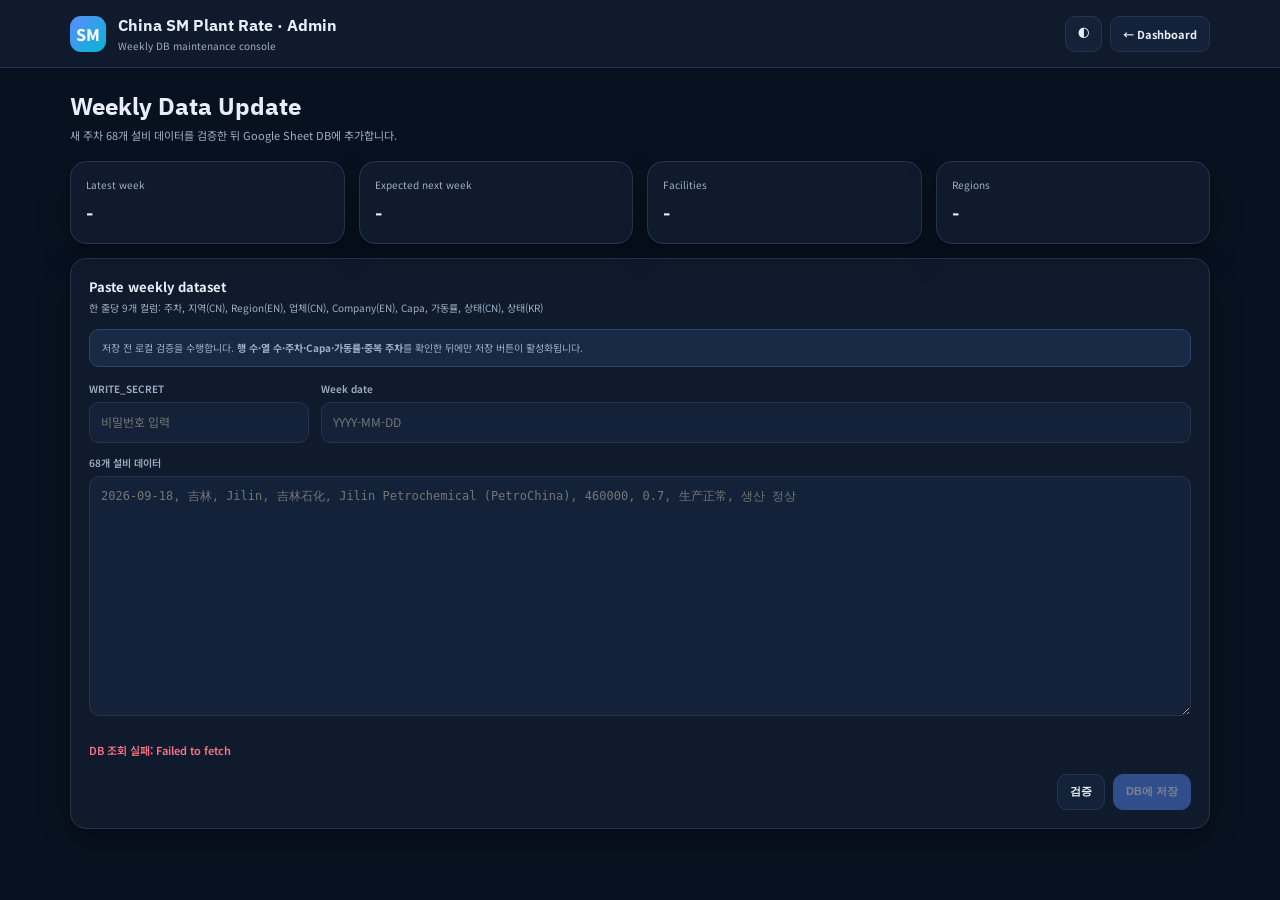
<file: admin.html>
<!doctype html>
<html lang="ko">
<head>
<meta charset="utf-8">
<meta name="viewport" content="width=device-width,initial-scale=1,viewport-fit=cover">
<title>China SM Plant Rate · Admin</title>
<link rel="icon" type="image/png" sizes="32x32" href="./assets/china-sm-32.png">
<link rel="icon" type="image/png" sizes="192x192" href="./assets/china-sm-192.png">
<link rel="apple-touch-icon" sizes="180x180" href="./assets/china-sm-180.png">
<link rel="manifest" href="./manifest.webmanifest">
<meta property="og:title" content="China SM Plant Rate · Admin">
<meta property="og:type" content="website">
<meta property="og:image" content="https://jskimlam.github.io/China_SM_Plnat_Rate/assets/china-sm-512.png">
<meta property="og:image:width" content="512">
<meta property="og:image:height" content="512">
<meta property="og:image:alt" content="China SM 중국 지도와 가동률 차트 앱 아이콘">

<script>
(function(){try{var s=localStorage.getItem('sm-dash-theme');var t=s||((matchMedia&&matchMedia('(prefers-color-scheme: dark)').matches)?'dark':'light');document.documentElement.setAttribute('data-theme',t)}catch(e){}})();
</script>
<link rel="preconnect" href="https://fonts.googleapis.com"><link rel="preconnect" href="https://fonts.gstatic.com" crossorigin>
<link rel="stylesheet" href="https://fonts.googleapis.com/css2?family=IBM+Plex+Sans+KR:wght@500;600;700&family=Noto+Sans+KR:wght@400;500;600;700&display=swap">
<style>
:root{color-scheme:light;--bg:#f4f7fb;--surface:#fff;--surface2:#f8fafc;--text:#0f172a;--muted:#64748b;--line:#e2e8f0;--brand:#2563eb;--green:#16a34a;--red:#dc2626;--orange:#d97706;--shadow:0 1px 2px rgba(15,23,42,.04),0 10px 30px rgba(15,23,42,.06)}
:root[data-theme="dark"]{color-scheme:dark;--bg:#08111f;--surface:#0f1b2d;--surface2:#132238;--text:#e8eef8;--muted:#9eb0c7;--line:#24364e;--brand:#5b8cff;--green:#4ade80;--red:#fb7185;--orange:#fbbf24;--shadow:0 1px 2px rgba(0,0,0,.22),0 12px 32px rgba(0,0,0,.24)}
*{box-sizing:border-box}body{margin:0;background:var(--bg);color:var(--text);font-family:'Noto Sans KR',sans-serif}.disp{font-family:'IBM Plex Sans KR','Noto Sans KR',sans-serif}.top{border-bottom:1px solid var(--line);background:var(--surface);position:sticky;top:0;z-index:10}.topin{max-width:1180px;margin:auto;padding:14px 20px;display:flex;align-items:center;justify-content:space-between;gap:16px}.brand{display:flex;align-items:center;gap:12px}.mark{width:36px;height:36px;border-radius:11px;background:linear-gradient(135deg,var(--brand),#06b6d4);display:grid;place-items:center;color:white;font-weight:800}.title{font-size:16px;font-weight:700}.sub{font-size:10px;color:var(--muted);margin-top:2px}.actions{display:flex;gap:8px}.btn,.back{height:36px;border:1px solid var(--line);border-radius:10px;background:var(--surface2);color:var(--text);padding:0 12px;text-decoration:none;display:inline-flex;align-items:center;justify-content:center;font-size:11px;font-weight:700;cursor:pointer}.btn.primary{background:var(--brand);color:#fff;border-color:var(--brand)}.btn:disabled{opacity:.45;cursor:not-allowed}.wrap{max-width:1180px;margin:auto;padding:22px 20px 48px}.head{margin-bottom:18px}.head h1{font-size:24px;margin:0}.head p{font-size:11px;color:var(--muted);margin:5px 0 0}.grid{display:grid;gap:14px}.summary{grid-template-columns:repeat(4,1fr);margin-bottom:14px}.card{background:var(--surface);border:1px solid var(--line);border-radius:16px;box-shadow:var(--shadow)}.kpi{padding:15px}.kpi span{font-size:10px;color:var(--muted);display:block}.kpi b{font-size:20px;display:block;margin-top:7px}.pad{padding:18px}.section-title{font-size:13px;font-weight:700;margin:0 0 4px}.section-sub{font-size:10px;color:var(--muted);margin-bottom:14px}.form-grid{display:grid;grid-template-columns:220px 1fr;gap:12px}.field{display:flex;flex-direction:column;gap:6px}.field label{font-size:10px;color:var(--muted);font-weight:600}.field input,.field textarea{width:100%;border:1px solid var(--line);background:var(--surface2);color:var(--text);border-radius:10px;padding:10px 11px;font:12px/1.55 'Noto Sans KR',sans-serif;outline:none}.field textarea{min-height:240px;resize:vertical;font-family:ui-monospace,SFMono-Regular,Menlo,Consolas,monospace}.field input:focus,.field textarea:focus{border-color:var(--brand);box-shadow:0 0 0 3px color-mix(in srgb,var(--brand) 12%,transparent)}.checks{display:grid;grid-template-columns:repeat(3,1fr);gap:8px;margin-top:14px}.check{border:1px solid var(--line);border-radius:10px;background:var(--surface2);padding:10px;display:flex;align-items:center;gap:8px;font-size:10px}.dot{width:8px;height:8px;border-radius:50%;background:var(--muted)}.check.ok .dot{background:var(--green)}.check.bad .dot{background:var(--red)}.check.warn .dot{background:var(--orange)}.preview{margin-top:14px;border:1px solid var(--line);border-radius:12px;overflow:auto;max-height:340px}.preview table{width:100%;border-collapse:collapse;min-width:960px}.preview th,.preview td{font-size:9.5px;padding:8px;border-bottom:1px solid var(--line);text-align:left;white-space:nowrap}.preview th{position:sticky;top:0;background:var(--surface2);color:var(--muted)}.status{margin-top:12px;font-size:11px;font-weight:600;min-height:18px}.status.ok{color:var(--green)}.status.err{color:var(--red)}.status.busy{color:var(--muted)}.footer-actions{display:flex;justify-content:flex-end;gap:8px;margin-top:14px}.notice{padding:10px 12px;border-radius:10px;background:color-mix(in srgb,var(--brand) 7%,var(--surface2));border:1px solid color-mix(in srgb,var(--brand) 18%,var(--line));font-size:10px;color:var(--muted);line-height:1.6;margin-bottom:14px}
@media(max-width:820px){.summary{grid-template-columns:repeat(2,1fr)}.form-grid{grid-template-columns:1fr}.checks{grid-template-columns:1fr}.topin,.wrap{padding-left:14px;padding-right:14px}.sub{display:none}}
</style>
</head>
<body>
<header class="top"><div class="topin"><div class="brand"><div class="mark">SM</div><div><div class="title disp">China SM Plant Rate · Admin</div><div class="sub">Weekly DB maintenance console</div></div></div><div class="actions"><button id="theme" class="btn" type="button">◐</button><a class="back" href="index.html">← Dashboard</a></div></div></header>
<main class="wrap">
  <div class="head"><h1 class="disp">Weekly Data Update</h1><p>새 주차 68개 설비 데이터를 검증한 뒤 Google Sheet DB에 추가합니다.</p></div>
  <div class="grid summary">
    <div class="card kpi"><span>Latest week</span><b id="latest">-</b></div>
    <div class="card kpi"><span>Expected next week</span><b id="next">-</b></div>
    <div class="card kpi"><span>Facilities</span><b id="facilities">-</b></div>
    <div class="card kpi"><span>Regions</span><b id="regions">-</b></div>
  </div>
  <section class="card pad">
    <h2 class="section-title">Paste weekly dataset</h2>
    <div class="section-sub">한 줄당 9개 컬럼: 주차, 지역(CN), Region(EN), 업체(CN), Company(EN), Capa, 가동률, 상태(CN), 상태(KR)</div>
    <div class="notice">저장 전 로컬 검증을 수행합니다. <b>행 수·열 수·주차·Capa·가동률·중복 주차</b>를 확인한 뒤에만 저장 버튼이 활성화됩니다.</div>
    <div class="form-grid">
      <div class="field"><label>WRITE_SECRET</label><input id="secret" type="password" autocomplete="off" placeholder="비밀번호 입력"></div>
      <div class="field"><label>Week date</label><input id="week" type="text" placeholder="YYYY-MM-DD" readonly></div>
    </div>
    <div class="field" style="margin-top:12px"><label>68개 설비 데이터</label><textarea id="rows" placeholder="2026-09-18, 吉林, Jilin, 吉林石化, Jilin Petrochemical (PetroChina), 460000, 0.7, 生产正常, 생산 정상"></textarea></div>
    <div class="checks" id="checks"></div>
    <div class="preview" id="preview" style="display:none"><table><thead><tr><th>#</th><th>Week</th><th>Region CN</th><th>Region EN</th><th>Company CN</th><th>Company EN</th><th>Capa</th><th>Rate</th><th>Status CN</th><th>Status KR</th></tr></thead><tbody id="preview-body"></tbody></table></div>
    <div id="status" class="status"></div>
    <div class="footer-actions"><button id="validate" class="btn" type="button">검증</button><button id="submit" class="btn primary" type="button" disabled>DB에 저장</button></div>
  </section>
</main>
<script>
(function(){
'use strict';
var DATA_URL='https://script.google.com/macros/s/AKfycbwgn9wMf-aMhkL_9ONO7AFPpOhDqj2ZMHzDHPgpYnzTqcqlTYToxxDCKL1R-tlMdVgU/exec';
var CURRENT=null,PARSED=[];
function qs(s){return document.querySelector(s)}
function esc(s){return String(s==null?'':s).replace(/[&<>"']/g,function(c){return {'&':'&amp;','<':'&lt;','>':'&gt;','"':'&quot;',"'":'&#39;'}[c]})}
function setStatus(msg,cls){var e=qs('#status');e.textContent=msg;e.className='status '+(cls||'')}
function isoNext(w,generated){var year=(generated?new Date(generated).getFullYear():new Date().getFullYear()),m=String(w||'').match(/(\d{2})\/(\d{2})/);if(!m)return '';var d=new Date(year,Number(m[1])-1,Number(m[2]));if(generated){var g=new Date(generated);if(d.getTime()>g.getTime()+120*86400000)d.setFullYear(year-1)}d.setDate(d.getDate()+7);return d.getFullYear()+'-'+String(d.getMonth()+1).padStart(2,'0')+'-'+String(d.getDate()).padStart(2,'0')}
function parseRows(text){var lines=text.split(/\r?\n/).map(function(x){return x.trim()}).filter(Boolean),rows=[];for(var i=0;i<lines.length;i++){var cells=lines[i].indexOf('\t')>=0?lines[i].split('\t'):lines[i].split(',');cells=cells.map(function(c){return c.trim().replace(/^"(.*)"$/,'$1')});rows.push(cells)}return rows}
function checkEl(label,state,msg){return '<div class="check '+state+'"><span class="dot"></span><span><b>'+label+'</b><br>'+msg+'</span></div>'}
function validate(){
  var rows=parseRows(qs('#rows').value),expected=qs('#week').value,checks=[],ok=true;PARSED=[];
  var rowCountOk=rows.length===68;checks.push(checkEl('설비 수',rowCountOk?'ok':'bad',rows.length+' / 68개'));ok=ok&&rowCountOk;
  var colBad=rows.findIndex(function(r){return r.length!==9});var colsOk=colBad<0;checks.push(checkEl('9개 컬럼',colsOk?'ok':'bad',colsOk?'전체 정상':(colBad+1)+'번째 줄 오류'));ok=ok&&colsOk;
  var weeks={};rows.forEach(function(r){if(r[0])weeks[r[0]]=1});var weekKeys=Object.keys(weeks),weekOk=weekKeys.length===1&&weekKeys[0]===expected;checks.push(checkEl('주차',weekOk?'ok':'bad',weekKeys.length?weekKeys.join(', '):'없음'));ok=ok&&weekOk;
  var capaBad=-1,rateBad=-1;
  rows.forEach(function(r,i){if(r.length!==9)return;var c=Number(String(r[5]).replace(/,/g,'')),raw=String(r[6]).trim(),rt=raw===''?null:Number(raw);if(capaBad<0&&(!isFinite(c)||c<=0))capaBad=i;if(rateBad<0&&raw!==''&&(!isFinite(rt)||rt<0||rt>1))rateBad=i;if(isFinite(c)&&c>0&&(raw===''||(isFinite(rt)&&rt>=0&&rt<=1)))PARSED.push([r[0],r[1],r[2],r[3],r[4],c,rt,r[7],r[8]])});
  var capaOk=capaBad<0;checks.push(checkEl('Capa',capaOk?'ok':'bad',capaOk?'숫자 형식 정상':(capaBad+1)+'번째 줄 확인'));ok=ok&&capaOk;var rateOk=rateBad<0;checks.push(checkEl('가동률',rateOk?'ok':'bad',rateOk?'0~1 범위 정상':(rateBad+1)+'번째 줄 확인'));ok=ok&&rateOk;
  var duplicate=CURRENT&&CURRENT.w_cur&&expected.endsWith(String(CURRENT.w_cur).replace('/','-'));checks.push(checkEl('중복 주차',duplicate?'bad':'ok',duplicate?'최신주와 중복 가능성':'신규 주차'));ok=ok&&!duplicate;
  qs('#checks').innerHTML=checks.join('');
  if(rows.length&&colsOk){qs('#preview').style.display='block';qs('#preview-body').innerHTML=rows.slice(0,68).map(function(r,i){return '<tr><td>'+(i+1)+'</td>'+r.map(function(c){return '<td>'+esc(c)+'</td>'}).join('')+'</tr>'}).join('')}else{qs('#preview').style.display='none'}
  qs('#submit').disabled=!ok||!qs('#secret').value;setStatus(ok?'검증 완료 — 저장할 수 있습니다.':'검증 항목을 확인해 주세요.',ok?'ok':'err');return ok;
}
qs('#validate').addEventListener('click',validate);qs('#secret').addEventListener('input',function(){if(PARSED.length)qs('#submit').disabled=!qs('#secret').value});
qs('#theme').addEventListener('click',function(){var t=document.documentElement.getAttribute('data-theme')==='dark'?'light':'dark';document.documentElement.setAttribute('data-theme',t);try{localStorage.setItem('sm-dash-theme',t)}catch(e){}});
qs('#submit').addEventListener('click',function(){if(!validate())return;var secret=qs('#secret').value;if(!secret){setStatus('비밀번호를 입력하세요.','err');return}qs('#submit').disabled=true;setStatus('Google Sheet DB에 저장 중...','busy');fetch(DATA_URL,{method:'POST',body:JSON.stringify({secret:secret,rows:PARSED})}).then(function(r){return r.json()}).then(function(j){if(!j.ok)throw new Error(j.error||'저장 실패');setStatus('저장 완료 — '+j.appended+'개 행이 추가되었습니다.','ok');qs('#rows').value='';qs('#secret').value='';setTimeout(function(){location.href='index.html'},900)}).catch(function(e){qs('#submit').disabled=false;setStatus(e.message,'err')})});
function load(){fetch(DATA_URL+'?_='+Date.now(),{cache:'no-store'}).then(function(r){return r.json()}).then(function(d){if(d.error)throw new Error(d.error);CURRENT=d;qs('#latest').textContent=d.w_cur||'-';var next=isoNext(d.w_cur,d.generated_at);qs('#next').textContent=next||'-';qs('#week').value=next;qs('#facilities').textContent=(d.facility_count||'-')+'개';qs('#regions').textContent=(d.regions?d.regions.length:'-')+'개';qs('#checks').innerHTML=checkEl('준비 상태','warn','데이터를 붙여넣고 검증을 실행하세요.');setStatus('DB 연결 완료.','ok')}).catch(function(e){setStatus('DB 조회 실패: '+e.message,'err')})}
load();
})();
</script>
</body>
</html>
</file>
